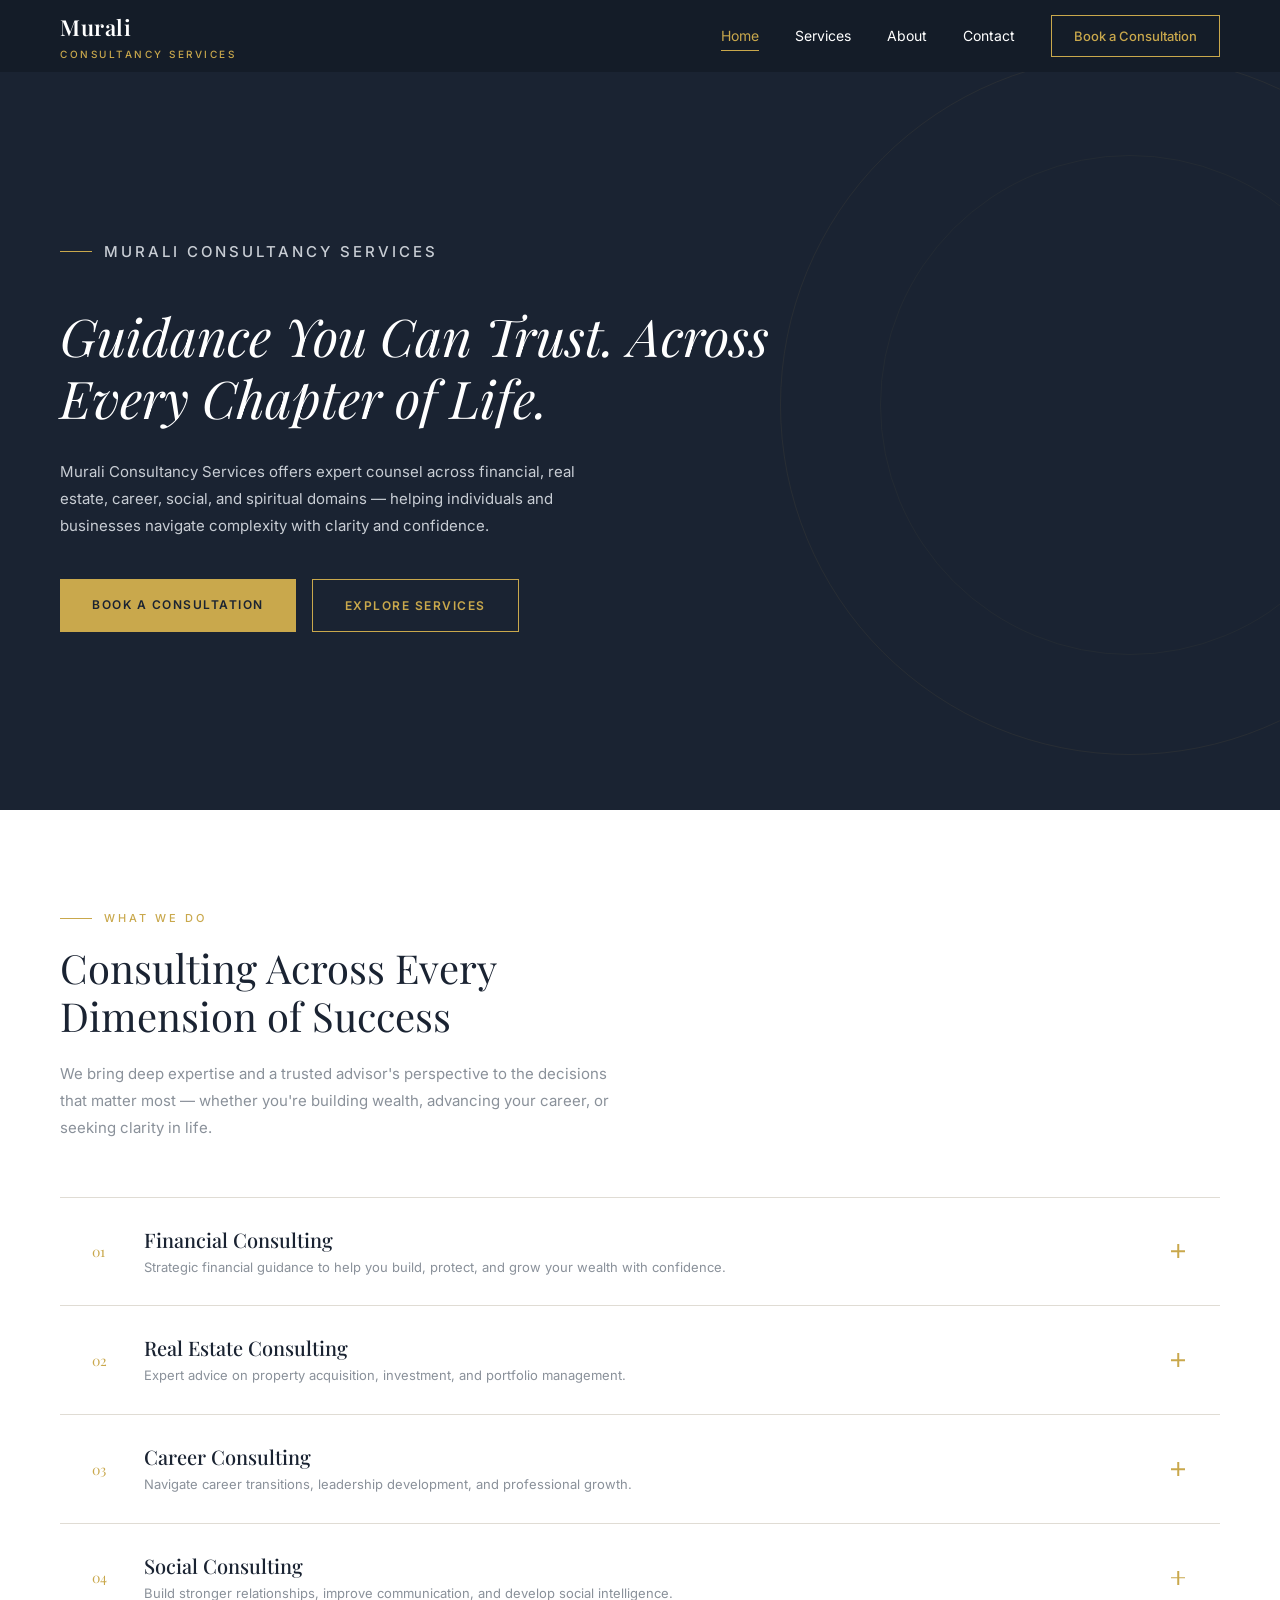
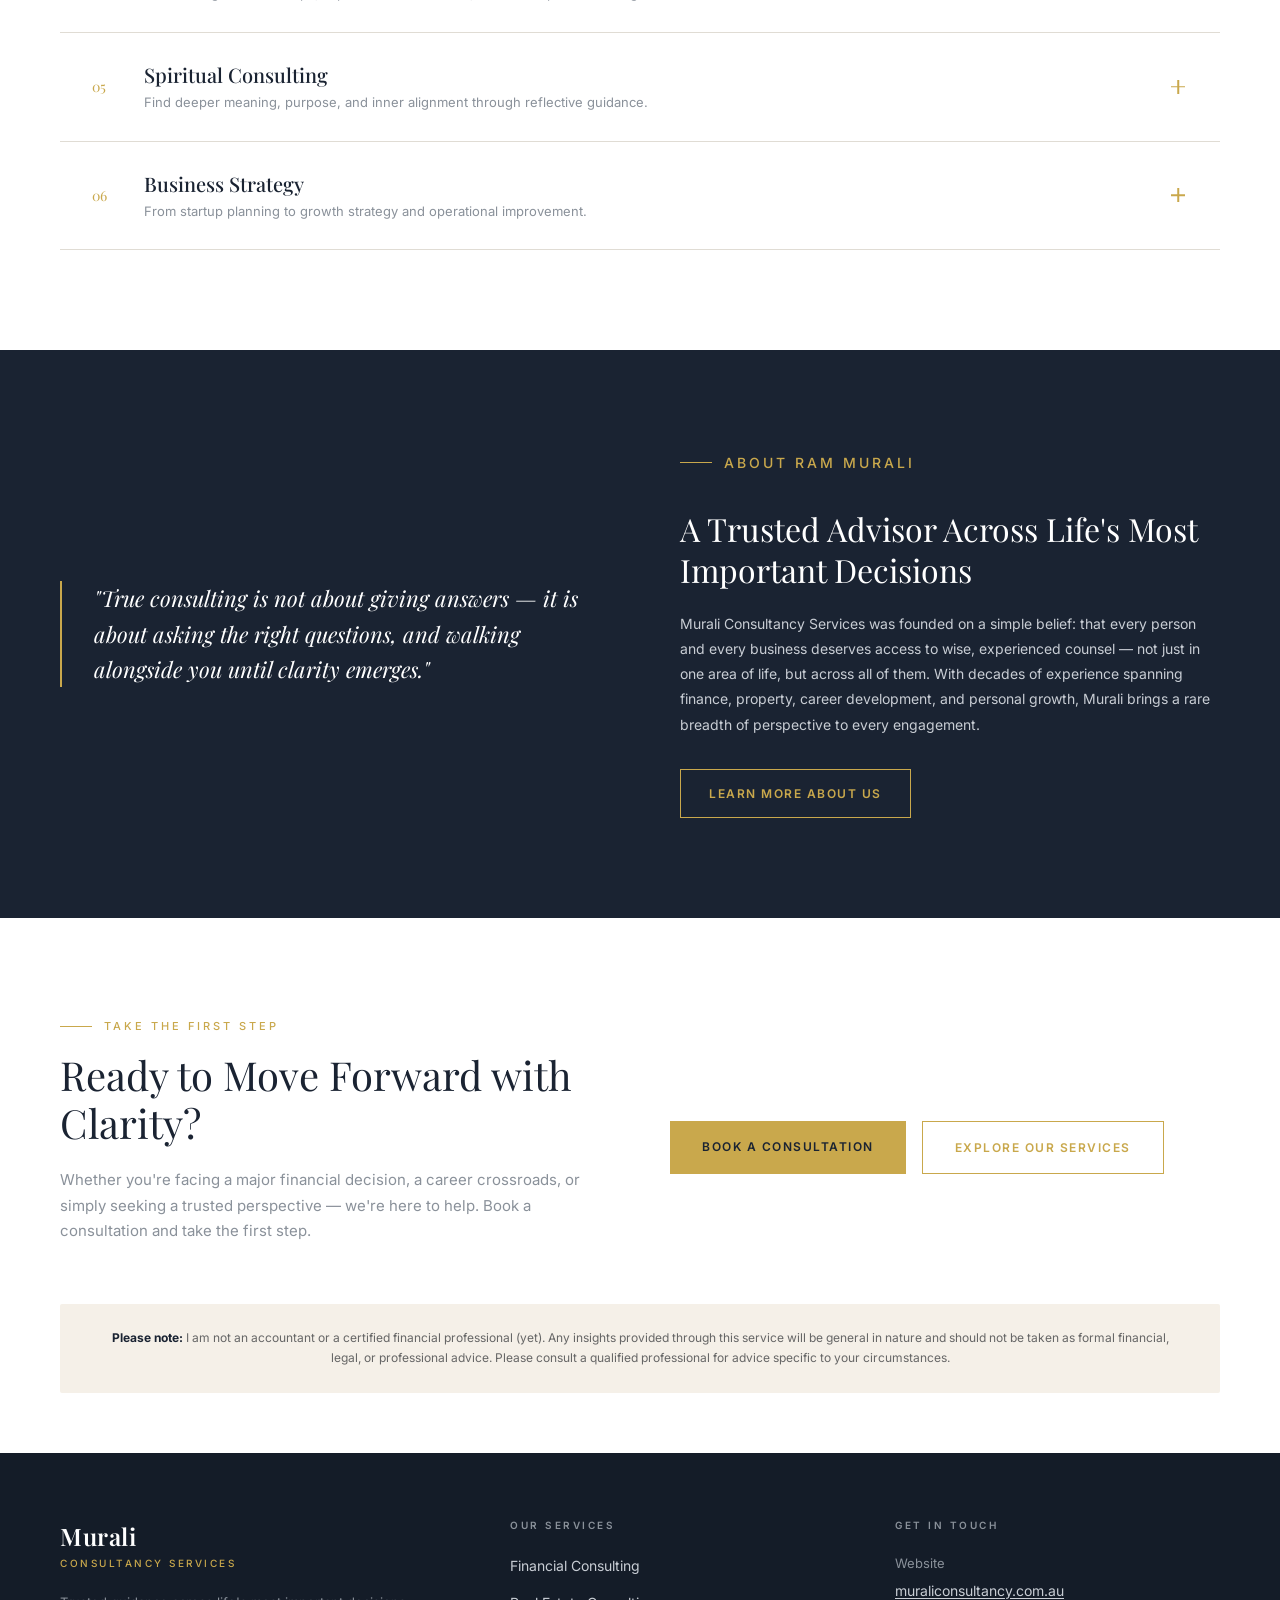
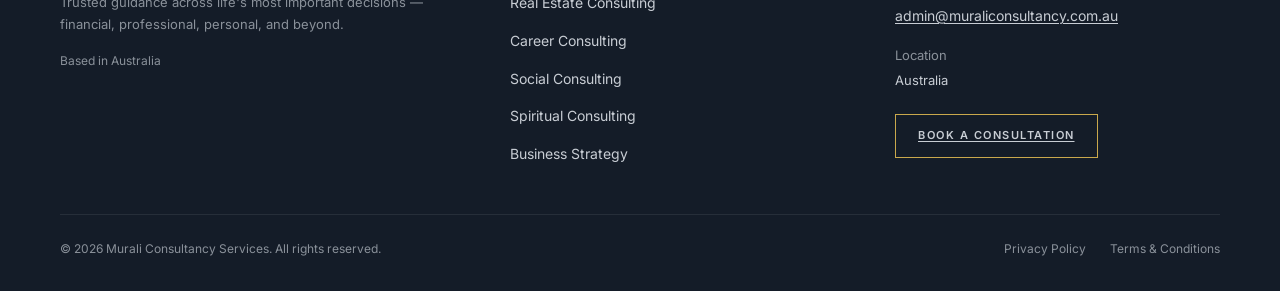
<file: index.html>
<!DOCTYPE html>
<html lang="en">
<head>
  <meta charset="UTF-8">
  <meta name="viewport" content="width=device-width, initial-scale=1.0">
  <title>Murali Consultancy Services</title>
  <link rel="stylesheet" href="styles.css">
</head>
<body>

  <!-- Navigation -->
  <nav class="nav">
    <a href="index.html" class="nav-logo">
      <span class="nav-logo-name">Murali</span>
      <span class="nav-logo-sub">Consultancy Services</span>
    </a>
    <button class="nav-hamburger" onclick="toggleMenu()" aria-label="Toggle menu">
      <span></span><span></span><span></span>
    </button>
    <div class="nav-links" id="navLinks">
      <a href="index.html" class="nav-link active">Home</a>
      <a href="#services" class="nav-link">Services</a>
      <a href="about.html" class="nav-link">About</a>
      <a href="#contact" class="nav-link">Contact</a>
      <a href="#contact" class="nav-cta">Book a Consultation</a>
    </div>
  </nav>

  <!-- Hero -->
  <section class="hero">
    <div class="hero-content">
      <p class="hero-label">Murali Consultancy Services</p>
      <h1>Guidance You Can Trust. Across Every Chapter of Life.</h1>
      <p>Murali Consultancy Services offers expert counsel across financial, real estate, career, social, and spiritual domains — helping individuals and businesses navigate complexity with clarity and confidence.</p>
      <div class="hero-buttons">
        <a href="#contact" class="btn-primary">Book a Consultation</a>
        <a href="#services" class="btn-outline">Explore Services</a>
      </div>
    </div>
  </section>

  <!-- Services -->
  <section class="services" id="services">
    <p class="section-label">What We Do</p>
    <h2>Consulting Across Every Dimension of Success</h2>
    <p class="services-intro">We bring deep expertise and a trusted advisor's perspective to the decisions that matter most — whether you're building wealth, advancing your career, or seeking clarity in life.</p>

    <div class="services-layout">
      <div class="services-list">
        <button class="service-card" data-service="1" aria-expanded="false">
          <div class="service-card-number">01</div>
          <div class="service-card-body">
            <h3>Financial Consulting</h3>
            <p>Strategic financial guidance to help you build, protect, and grow your wealth with confidence.</p>
          </div>
          <span class="service-card-arrow" aria-hidden="true"></span>
        </button>

        <button class="service-card" data-service="2" aria-expanded="false">
          <div class="service-card-number">02</div>
          <div class="service-card-body">
            <h3>Real Estate Consulting</h3>
            <p>Expert advice on property acquisition, investment, and portfolio management.</p>
          </div>
          <span class="service-card-arrow" aria-hidden="true"></span>
        </button>

        <button class="service-card" data-service="3" aria-expanded="false">
          <div class="service-card-number">03</div>
          <div class="service-card-body">
            <h3>Career Consulting</h3>
            <p>Navigate career transitions, leadership development, and professional growth.</p>
          </div>
          <span class="service-card-arrow" aria-hidden="true"></span>
        </button>

        <button class="service-card" data-service="4" aria-expanded="false">
          <div class="service-card-number">04</div>
          <div class="service-card-body">
            <h3>Social Consulting</h3>
            <p>Build stronger relationships, improve communication, and develop social intelligence.</p>
          </div>
          <span class="service-card-arrow" aria-hidden="true"></span>
        </button>

        <button class="service-card" data-service="5" aria-expanded="false">
          <div class="service-card-number">05</div>
          <div class="service-card-body">
            <h3>Spiritual Consulting</h3>
            <p>Find deeper meaning, purpose, and inner alignment through reflective guidance.</p>
          </div>
          <span class="service-card-arrow" aria-hidden="true"></span>
        </button>

        <button class="service-card" data-service="6" aria-expanded="false">
          <div class="service-card-number">06</div>
          <div class="service-card-body">
            <h3>Business Strategy</h3>
            <p>From startup planning to growth strategy and operational improvement.</p>
          </div>
          <span class="service-card-arrow" aria-hidden="true"></span>
        </button>
      </div>

      <div class="service-detail-panel" id="servicePanel" hidden>
        <button class="panel-close" type="button" aria-label="Close details">&times;</button>
        <div class="panel-content" id="panelContent"></div>
      </div>
    </div>

    <!-- Hidden detail content blocks -->
    <div hidden>
      <div id="detail-1">
        <p class="detail-label">Financial Consulting</p>
        <p class="detail-overview">Sound financial decisions are the foundation of a secure and fulfilling life. Whether you're just starting to build your financial future or looking to optimise an existing portfolio, Murali Consultancy Services offers thoughtful, personalised guidance to help you move forward with confidence. We take the time to understand your unique situation, goals, and concerns — then work alongside you to develop a clear, actionable financial strategy.</p>
        <p class="detail-label">Areas Covered</p>
        <ul class="areas-covered">
          <li>Personal budgeting and savings strategy</li>
          <li>Investment planning and portfolio review</li>
          <li>Debt management and reduction</li>
          <li>Retirement and superannuation planning</li>
          <li>Financial goal-setting and accountability</li>
          <li>General financial literacy and education</li>
        </ul>
        <div class="service-note"><strong>Please note:</strong> Murali is not a certified financial planner or accountant. All financial insights are general in nature and do not constitute formal financial advice. Please consult a licensed professional for advice specific to your circumstances.</div>
      </div>

      <div id="detail-2">
        <p class="detail-label">Real Estate Consulting</p>
        <p class="detail-overview">Property is one of the most significant financial decisions most people will ever make. Murali Consultancy Services offers clear, unbiased guidance to help you understand the market, evaluate opportunities, and approach property decisions with a long-term perspective. Whether you're buying your first home, expanding an investment portfolio, or considering a sale, we help you cut through the noise and focus on what matters.</p>
        <p class="detail-label">Areas Covered</p>
        <ul class="areas-covered">
          <li>First home buyer guidance</li>
          <li>Investment property strategy</li>
          <li>Property market analysis and research</li>
          <li>Portfolio review and diversification</li>
          <li>Rental yield and capital growth considerations</li>
          <li>Suburb and location research support</li>
        </ul>
      </div>

      <div id="detail-3">
        <p class="detail-label">Career Consulting</p>
        <p class="detail-overview">Your career is more than a job — it's a central expression of your purpose, values, and potential. Murali Consultancy Services offers thoughtful career guidance for professionals at every stage: from those just starting out and seeking direction, to experienced leaders navigating transitions or looking to step into their next chapter. We help you clarify your goals, identify your strengths, and build a strategy that aligns with who you are and where you want to go.</p>
        <p class="detail-label">Areas Covered</p>
        <ul class="areas-covered">
          <li>Career direction and goal-setting</li>
          <li>Resume and LinkedIn profile review</li>
          <li>Interview preparation and coaching</li>
          <li>Career transition and change management</li>
          <li>Leadership development and executive presence</li>
          <li>Workplace challenges and professional relationships</li>
        </ul>
      </div>

      <div id="detail-4">
        <p class="detail-label">Social Consulting</p>
        <p class="detail-overview">How we relate to others — in the workplace, in our communities, and in our personal lives — shapes almost every outcome we experience. Murali Consultancy Services offers practical, grounded guidance to help you navigate complex social dynamics, improve your communication, and build the kind of relationships that support your goals. Whether you're looking to expand your professional network, improve team dynamics, or simply feel more confident in social situations, we're here to help.</p>
        <p class="detail-label">Areas Covered</p>
        <ul class="areas-covered">
          <li>Communication and interpersonal skills</li>
          <li>Professional networking strategy</li>
          <li>Conflict resolution and difficult conversations</li>
          <li>Social confidence and presence</li>
          <li>Team dynamics and workplace relationships</li>
          <li>Personal brand and social perception</li>
        </ul>
      </div>

      <div id="detail-5">
        <p class="detail-label">Spiritual Consulting</p>
        <p class="detail-overview">In the midst of busy lives and constant demands, it can be easy to lose touch with what truly matters. Murali Consultancy Services offers a calm, non-judgmental space to explore the spiritual and philosophical dimensions of your life — your values, your sense of purpose, your relationship with meaning, and the questions that sit beneath the surface of everyday decisions. This is not about religion or doctrine; it is about helping you reconnect with your inner compass and live with greater intention and clarity.</p>
        <p class="detail-label">Areas Covered</p>
        <ul class="areas-covered">
          <li>Values clarification and life purpose exploration</li>
          <li>Mindfulness and inner stillness practices</li>
          <li>Meaning-making through life transitions</li>
          <li>Spiritual direction and reflective dialogue</li>
          <li>Integrating spirituality with everyday life</li>
          <li>Navigating grief, loss, and existential questions</li>
        </ul>
      </div>

      <div id="detail-6">
        <p class="detail-label">Business Strategy</p>
        <p class="detail-overview">Whether you're launching a new venture or looking to take your existing business to the next level, Murali Consultancy Services offers practical, strategic support to help you build a resilient, purpose-driven organisation. We work alongside founders, leaders, and teams to clarify vision, sharpen strategy, and create systems that support sustainable growth.</p>
        <p class="detail-label">Areas Covered</p>
        <ul class="areas-covered">
          <li>Startup planning and market validation</li>
          <li>Business model development</li>
          <li>Growth strategy and scaling</li>
          <li>Operational improvement</li>
          <li>Leadership and team alignment</li>
          <li>Strategic planning and goal-setting</li>
        </ul>
      </div>
    </div>
  </section>

  <!-- About Preview -->
  <section class="about-preview">
    <div class="about-quote">
      "True consulting is not about giving answers — it is about asking the right questions, and walking alongside you until clarity emerges."
    </div>
    <div class="about-preview-right">
      <p class="section-label">About Ram Murali</p>
      <h2>A Trusted Advisor Across Life's Most Important Decisions</h2>
      <p>Murali Consultancy Services was founded on a simple belief: that every person and every business deserves access to wise, experienced counsel — not just in one area of life, but across all of them. With decades of experience spanning finance, property, career development, and personal growth, Murali brings a rare breadth of perspective to every engagement.</p>
      <a href="about.html" class="btn-outline-light">Learn More About Us</a>
    </div>
  </section>

  <!-- CTA / Contact -->
  <section class="cta-section" id="contact">
    <p class="section-label">Take the First Step</p>
    <div class="cta-content">
      <div>
        <h2>Ready to Move Forward with Clarity?</h2>
        <p>Whether you're facing a major financial decision, a career crossroads, or simply seeking a trusted perspective — we're here to help. Book a consultation and take the first step.</p>
      </div>
      <div class="cta-buttons">
        <a href="#contact" class="btn-primary">Book a Consultation</a>
        <a href="#services" class="btn-outline">Explore Our Services</a>
      </div>
    </div>
    <div class="disclaimer">
      <strong>Please note:</strong> I am not an accountant or a certified financial professional (yet). Any insights provided through this service will be general in nature and should not be taken as formal financial, legal, or professional advice. Please consult a qualified professional for advice specific to your circumstances.
    </div>
  </section>

  <!-- Footer -->
  <footer class="footer">
    <div class="footer-grid">
      <div class="footer-brand">
        <span class="nav-logo-name">Murali</span>
        <span class="nav-logo-sub">Consultancy Services</span>
        <p>Trusted guidance across life's most important decisions — financial, professional, personal, and beyond.</p>
        <p class="location">Based in Australia</p>
      </div>

      <div>
        <h4>Our Services</h4>
        <ul class="footer-links">
          <li><a href="#services">Financial Consulting</a></li>
          <li><a href="#services">Real Estate Consulting</a></li>
          <li><a href="#services">Career Consulting</a></li>
          <li><a href="#services">Social Consulting</a></li>
          <li><a href="#services">Spiritual Consulting</a></li>
          <li><a href="#services">Business Strategy</a></li>
        </ul>
      </div>

      <div class="footer-contact">
        <h4>Get in Touch</h4>
        <p>Website</p>
        <a href="https://muraliconsultancy.com.au">muraliconsultancy.com.au</a><br>
        <a href="admin@muraliconsultancy.com.au">admin@muraliconsultancy.com.au</a>
        <p class="location-label" style="margin-top: 16px;">Location</p>
        <p style="color: var(--text-light);">Australia</p>
        <a href="#contact" class="btn-outline-light" style="margin-top: 20px; display: inline-block;">Book a Consultation</a>
      </div>
    </div>

    <div class="footer-bottom">
      <p>&copy; 2026 Murali Consultancy Services. All rights reserved.</p>
      <div class="footer-bottom-links">
        <a href="privacy.html">Privacy Policy</a>
        <a href="terms.html">Terms & Conditions</a>
      </div>
    </div>
  </footer>
  <script src="script.js" defer></script>
</body>
</html>
</file>
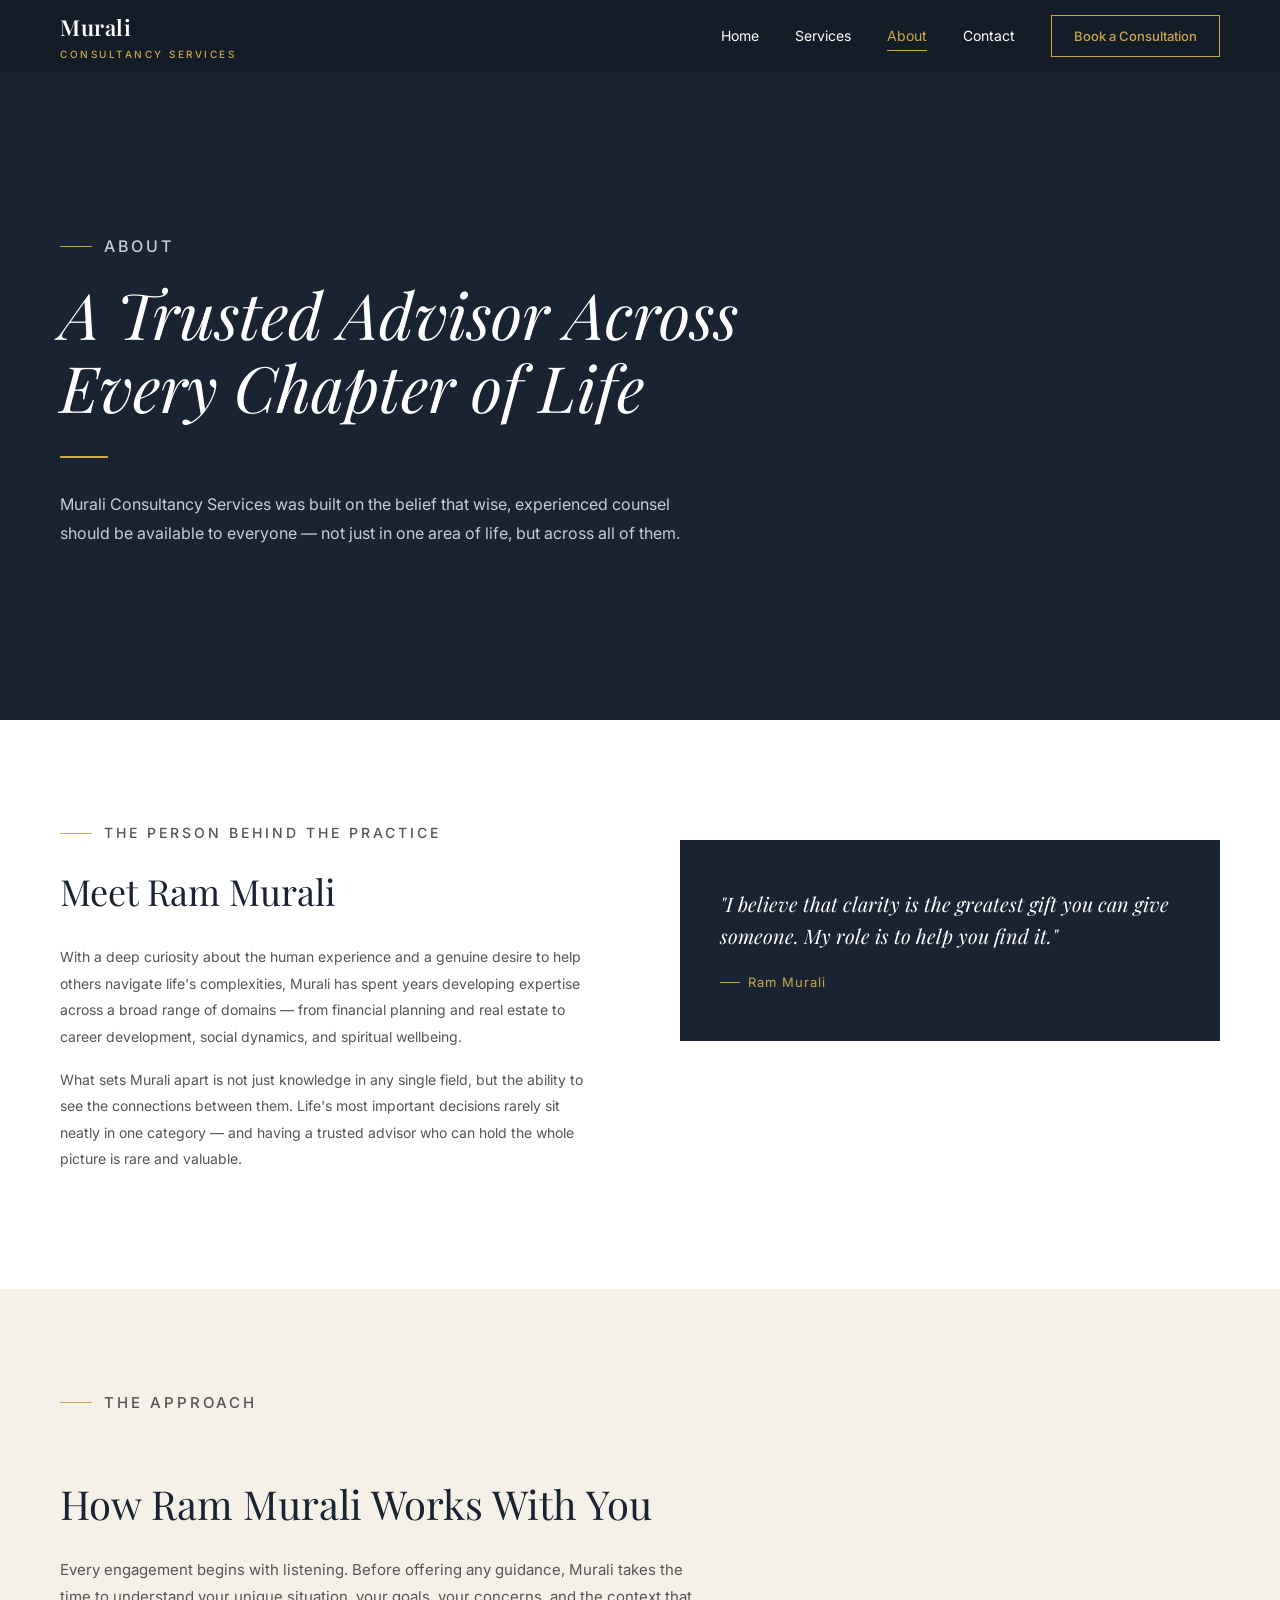
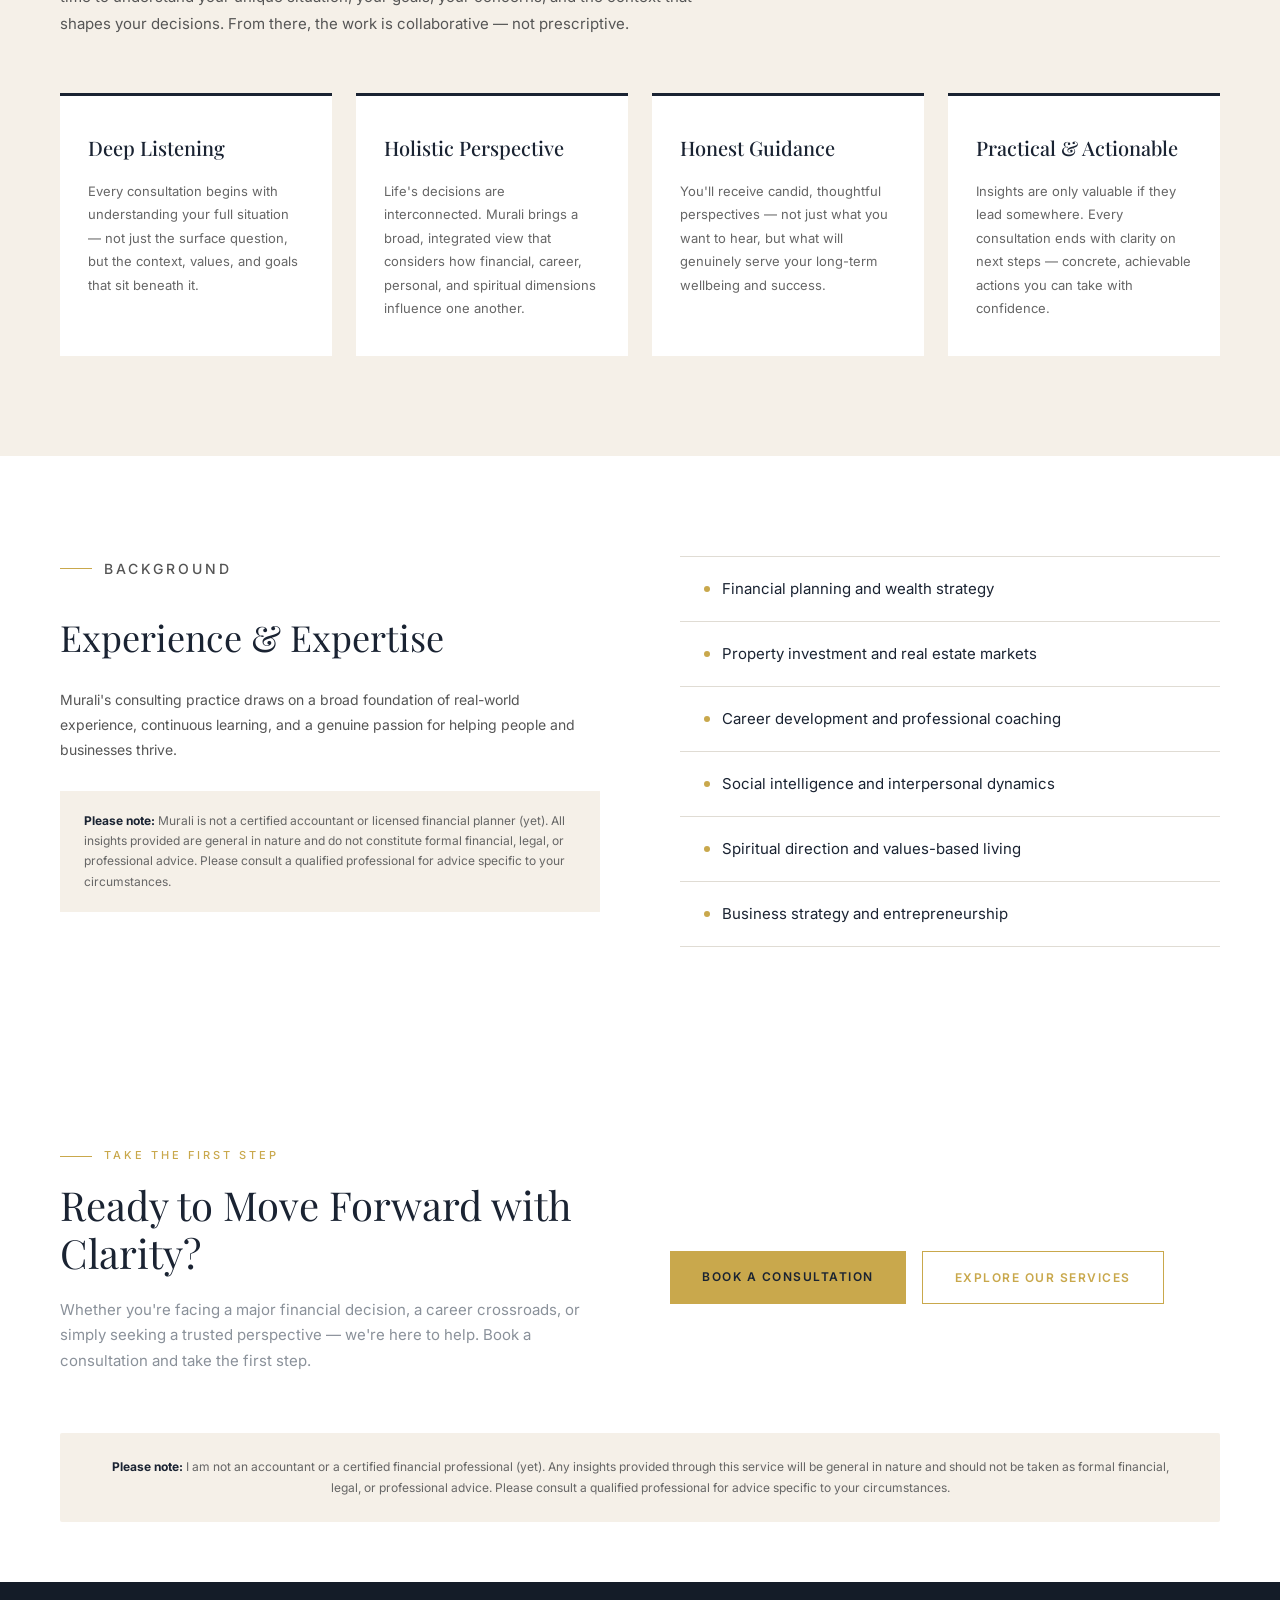
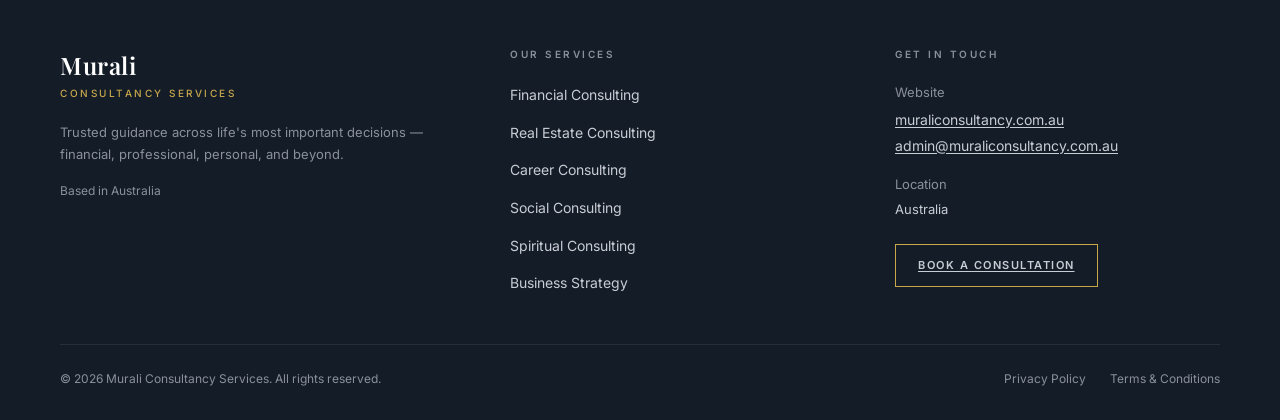
<file: about.html>
<!DOCTYPE html>
<html lang="en">
<head>
  <meta charset="UTF-8">
  <meta name="viewport" content="width=device-width, initial-scale=1.0">
  <title>About — Murali Consultancy Services</title>
  <link rel="stylesheet" href="styles.css">
</head>
<body>

  <!-- Navigation -->
  <nav class="nav">
    <a href="index.html" class="nav-logo">
      <span class="nav-logo-name">Murali</span>
      <span class="nav-logo-sub">Consultancy Services</span>
    </a>
    <button class="nav-hamburger" onclick="toggleMenu()" aria-label="Toggle menu">
      <span></span><span></span><span></span>
    </button>
    <div class="nav-links" id="navLinks">
      <a href="index.html" class="nav-link">Home</a>
      <a href="index.html#services" class="nav-link">Services</a>
      <a href="about.html" class="nav-link active">About</a>
      <a href="#contact" class="nav-link">Contact</a>
      <a href="#contact" class="nav-cta">Book a Consultation</a>
    </div>
  </nav>

  <!-- About Hero -->
  <section class="about-hero">
    <div class="about-hero-content">
      <p class="section-label">About</p>
      <h1>A Trusted Advisor Across Every Chapter of Life</h1>
      <div class="underline-accent"></div>
      <p>Murali Consultancy Services was built on the belief that wise, experienced counsel should be available to everyone — not just in one area of life, but across all of them.</p>
    </div>
  </section>

  <!-- Meet Murali -->
  <section class="meet-section">
    <div>
      <p class="section-label">The Person Behind the Practice</p>
      <h2>Meet Ram Murali</h2>
      <p>With a deep curiosity about the human experience and a genuine desire to help others navigate life's complexities, Murali has spent years developing expertise across a broad range of domains — from financial planning and real estate to career development, social dynamics, and spiritual wellbeing.</p>
      <p>What sets Murali apart is not just knowledge in any single field, but the ability to see the connections between them. Life's most important decisions rarely sit neatly in one category — and having a trusted advisor who can hold the whole picture is rare and valuable.</p>
    </div>
    <div class="meet-quote-box">
      <blockquote>"I believe that clarity is the greatest gift you can give someone. My role is to help you find it."</blockquote>
      <cite>Ram Murali</cite>
    </div>
  </section>

  <!-- The Approach -->
  <section class="approach">
    <p class="section-label">The Approach</p>
    <h2>How Ram Murali Works With You</h2>
    <p>Every engagement begins with listening. Before offering any guidance, Murali takes the time to understand your unique situation, your goals, your concerns, and the context that shapes your decisions. From there, the work is collaborative — not prescriptive.</p>

    <div class="approach-grid">
      <div class="approach-card">
        <h3>Deep Listening</h3>
        <p>Every consultation begins with understanding your full situation — not just the surface question, but the context, values, and goals that sit beneath it.</p>
      </div>
      <div class="approach-card">
        <h3>Holistic Perspective</h3>
        <p>Life's decisions are interconnected. Murali brings a broad, integrated view that considers how financial, career, personal, and spiritual dimensions influence one another.</p>
      </div>
      <div class="approach-card">
        <h3>Honest Guidance</h3>
        <p>You'll receive candid, thoughtful perspectives — not just what you want to hear, but what will genuinely serve your long-term wellbeing and success.</p>
      </div>
      <div class="approach-card">
        <h3>Practical &amp; Actionable</h3>
        <p>Insights are only valuable if they lead somewhere. Every consultation ends with clarity on next steps — concrete, achievable actions you can take with confidence.</p>
      </div>
    </div>
  </section>

  <!-- Experience & Expertise -->
  <section class="experience">
    <div>
      <p class="section-label">Background</p>
      <h2>Experience &amp; Expertise</h2>
      <p>Murali's consulting practice draws on a broad foundation of real-world experience, continuous learning, and a genuine passion for helping people and businesses thrive.</p>
      <div class="disclaimer-inline">
        <strong>Please note:</strong> Murali is not a certified accountant or licensed financial planner (yet). All insights provided are general in nature and do not constitute formal financial, legal, or professional advice. Please consult a qualified professional for advice specific to your circumstances.
      </div>
    </div>
    <ul class="expertise-list">
      <li>Financial planning and wealth strategy</li>
      <li>Property investment and real estate markets</li>
      <li>Career development and professional coaching</li>
      <li>Social intelligence and interpersonal dynamics</li>
      <li>Spiritual direction and values-based living</li>
      <li>Business strategy and entrepreneurship</li>
    </ul>
  </section>

  <!-- CTA / Contact -->
  <section class="cta-section" id="contact">
    <p class="section-label">Take the First Step</p>
    <div class="cta-content">
      <div>
        <h2>Ready to Move Forward with Clarity?</h2>
        <p>Whether you're facing a major financial decision, a career crossroads, or simply seeking a trusted perspective — we're here to help. Book a consultation and take the first step.</p>
      </div>
      <div class="cta-buttons">
        <a href="#contact" class="btn-primary">Book a Consultation</a>
        <a href="index.html#services" class="btn-outline">Explore Our Services</a>
      </div>
    </div>
    <div class="disclaimer">
      <strong>Please note:</strong> I am not an accountant or a certified financial professional (yet). Any insights provided through this service will be general in nature and should not be taken as formal financial, legal, or professional advice. Please consult a qualified professional for advice specific to your circumstances.
    </div>
  </section>

  <!-- Footer -->
  <footer class="footer">
    <div class="footer-grid">
      <div class="footer-brand">
        <span class="nav-logo-name">Murali</span>
        <span class="nav-logo-sub">Consultancy Services</span>
        <p>Trusted guidance across life's most important decisions — financial, professional, personal, and beyond.</p>
        <p class="location">Based in Australia</p>
      </div>

      <div>
        <h4>Our Services</h4>
        <ul class="footer-links">
          <li><a href="index.html#services">Financial Consulting</a></li>
          <li><a href="index.html#services">Real Estate Consulting</a></li>
          <li><a href="index.html#services">Career Consulting</a></li>
          <li><a href="index.html#services">Social Consulting</a></li>
          <li><a href="index.html#services">Spiritual Consulting</a></li>
          <li><a href="index.html#services">Business Strategy</a></li>
        </ul>
      </div>

      <div class="footer-contact">
        <h4>Get in Touch</h4>
        <p>Website</p>
        <a href="https://muraliconsultancy.com.au">muraliconsultancy.com.au</a><br>
        <a href="admin@muraliconsultancy.com.au">admin@muraliconsultancy.com.au</a>
        <p class="location-label" style="margin-top: 16px;">Location</p>
        <p style="color: var(--text-light);">Australia</p>
        <a href="#contact" class="btn-outline-light" style="margin-top: 20px; display: inline-block;">Book a Consultation</a>
      </div>
    </div>

    <div class="footer-bottom">
      <p>&copy; 2026 Murali Consultancy Services. All rights reserved.</p>
      <div class="footer-bottom-links">
        <a href="privacy.html">Privacy Policy</a>
        <a href="terms.html">Terms & Conditions</a>
      </div>
    </div>
  </footer>
  <script src="script.js" defer></script>
</body>
</html>
</file>
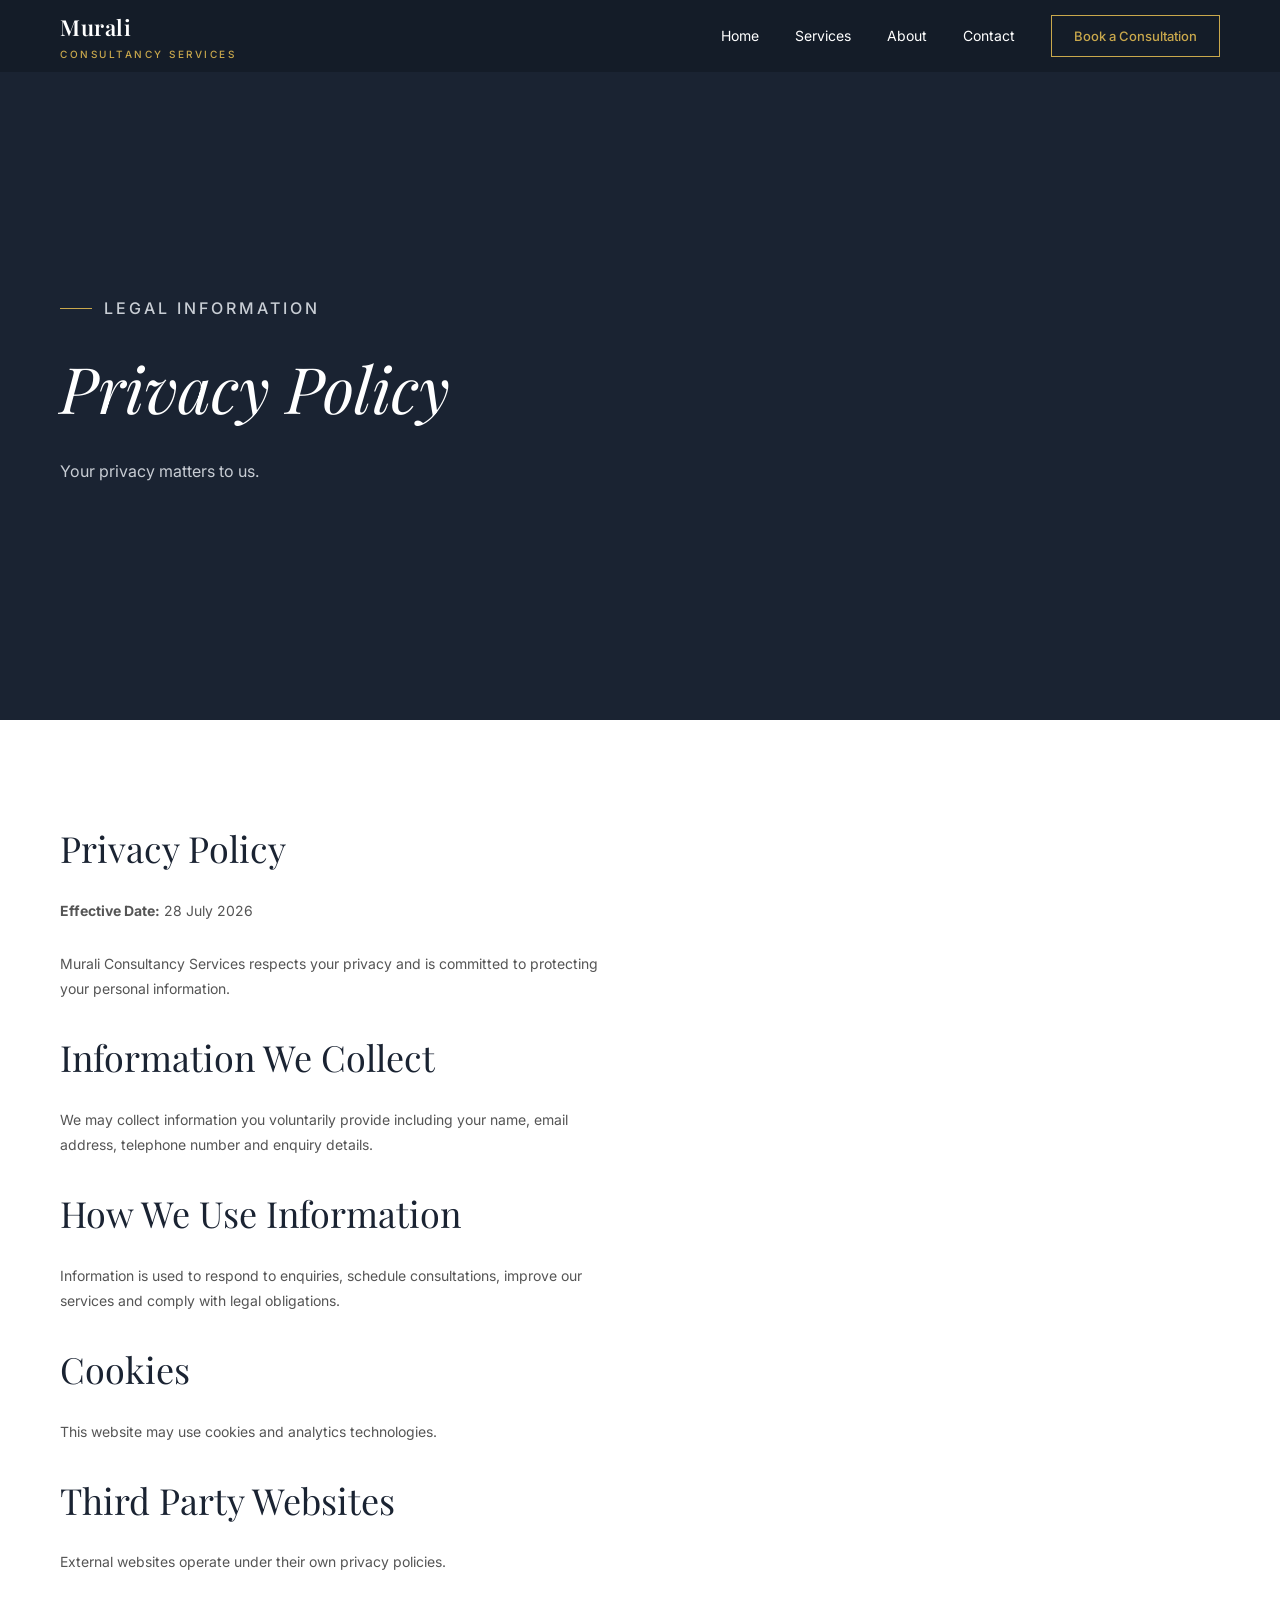
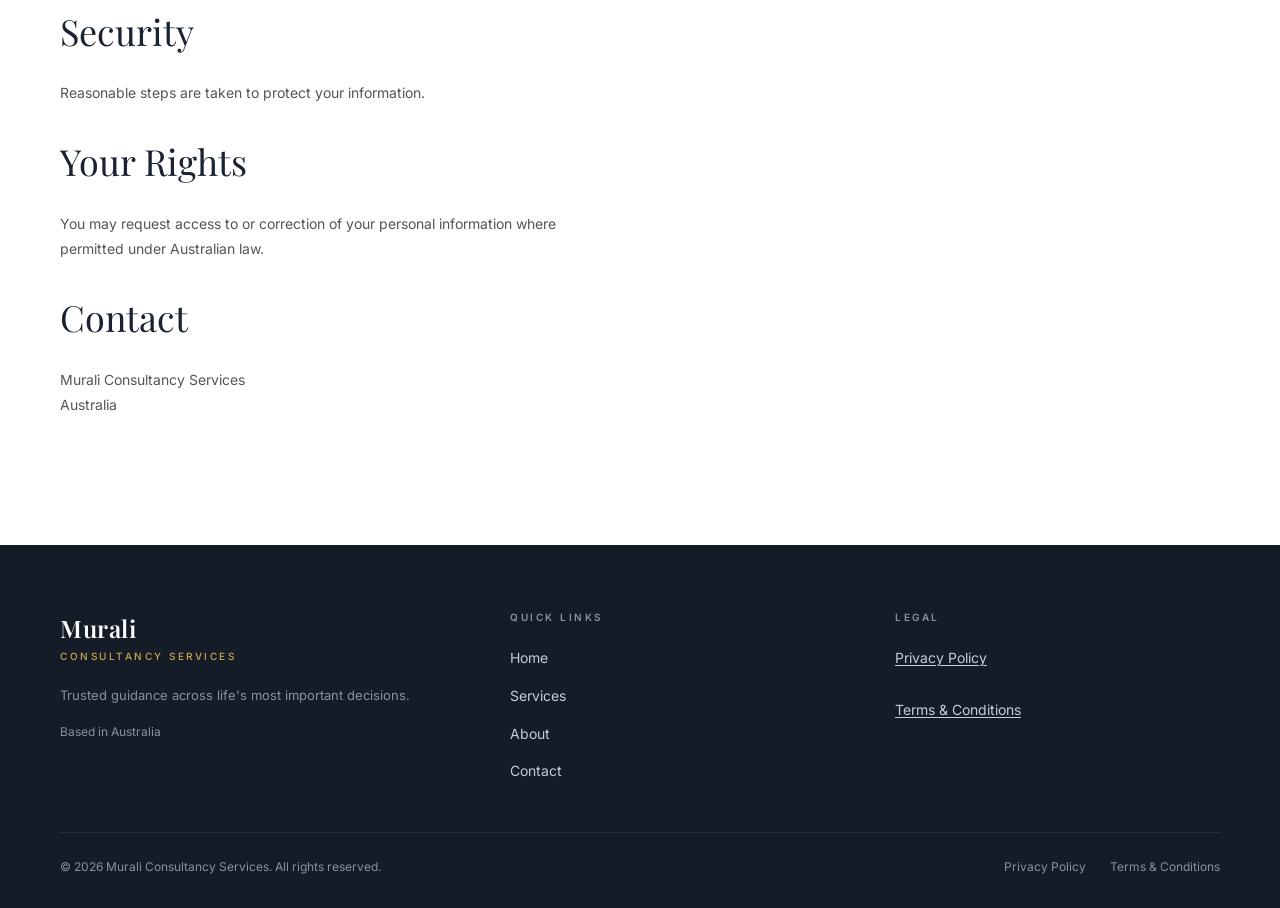
<file: privacy.html>
<!DOCTYPE html>
<html lang="en">
<head>
<meta charset="UTF-8">
<meta name="viewport" content="width=device-width, initial-scale=1.0">
<title>Privacy Policy | Murali Consultancy Services</title>
<link rel="stylesheet" href="styles.css">
</head>
<body>

  <nav class="nav">
    <a href="index.html" class="nav-logo">
      <span class="nav-logo-name">Murali</span>
      <span class="nav-logo-sub">Consultancy Services</span>
    </a>

    <button class="nav-hamburger" onclick="toggleMenu()" aria-label="Toggle menu">
      <span></span><span></span><span></span>
    </button>

    <div class="nav-links" id="navLinks">
      <a href="index.html" class="nav-link">Home</a>
      <a href="index.html#services" class="nav-link">Services</a>
      <a href="about.html" class="nav-link">About</a>
      <a href="index.html#contact" class="nav-link">Contact</a>
      <a href="index.html#contact" class="nav-cta">Book a Consultation</a>
    </div>
  </nav>

<section class="about-hero">
<div class="about-hero-content">
<p class="hero-label">Legal Information</p>
<h1>Privacy Policy</h1>
<p>Your privacy matters to us.</p>
</div>
</section>

<section class="experience">
<div>
<h2>Privacy Policy</h2>
<p><strong>Effective Date:</strong> 28 July 2026</p>

<p>Murali Consultancy Services respects your privacy and is committed to protecting your personal information.</p>

<h2>Information We Collect</h2>
<p>We may collect information you voluntarily provide including your name, email address, telephone number and enquiry details.</p>

<h2>How We Use Information</h2>
<p>Information is used to respond to enquiries, schedule consultations, improve our services and comply with legal obligations.</p>

<h2>Cookies</h2>
<p>This website may use cookies and analytics technologies.</p>

<h2>Third Party Websites</h2>
<p>External websites operate under their own privacy policies.</p>

<h2>Security</h2>
<p>Reasonable steps are taken to protect your information.</p>

<h2>Your Rights</h2>
<p>You may request access to or correction of your personal information where permitted under Australian law.</p>

<h2>Contact</h2>
<p>Murali Consultancy Services<br>Australia</p>
</div>
</section>

<footer class="footer">
<div class="footer-grid">
<div class="footer-brand">
<span class="nav-logo-name">Murali</span>
<span class="nav-logo-sub">Consultancy Services</span>
<p>Trusted guidance across life's most important decisions.</p>
<p class="location">Based in Australia</p>
</div>

<div>
<h4>Quick Links</h4>
<ul class="footer-links">
<li><a href="index.html">Home</a></li>
<li><a href="index.html#services">Services</a></li>
<li><a href="about.html">About</a></li>
<li><a href="index.html#contact">Contact</a></li>
</ul>
</div>

<div class="footer-contact">
<h4>Legal</h4>
<a href="privacy.html">Privacy Policy</a><br><br>
<a href="terms.html">Terms & Conditions</a>
</div>
</div>

<div class="footer-bottom">
<p>&copy; 2026 Murali Consultancy Services. All rights reserved.</p>
<div class="footer-bottom-links">
<a href="privacy.html">Privacy Policy</a>
<a href="terms.html">Terms & Conditions</a>
</div>
</div>
</footer>

<script src="script.js" defer></script>

</body>
</html>
</file>
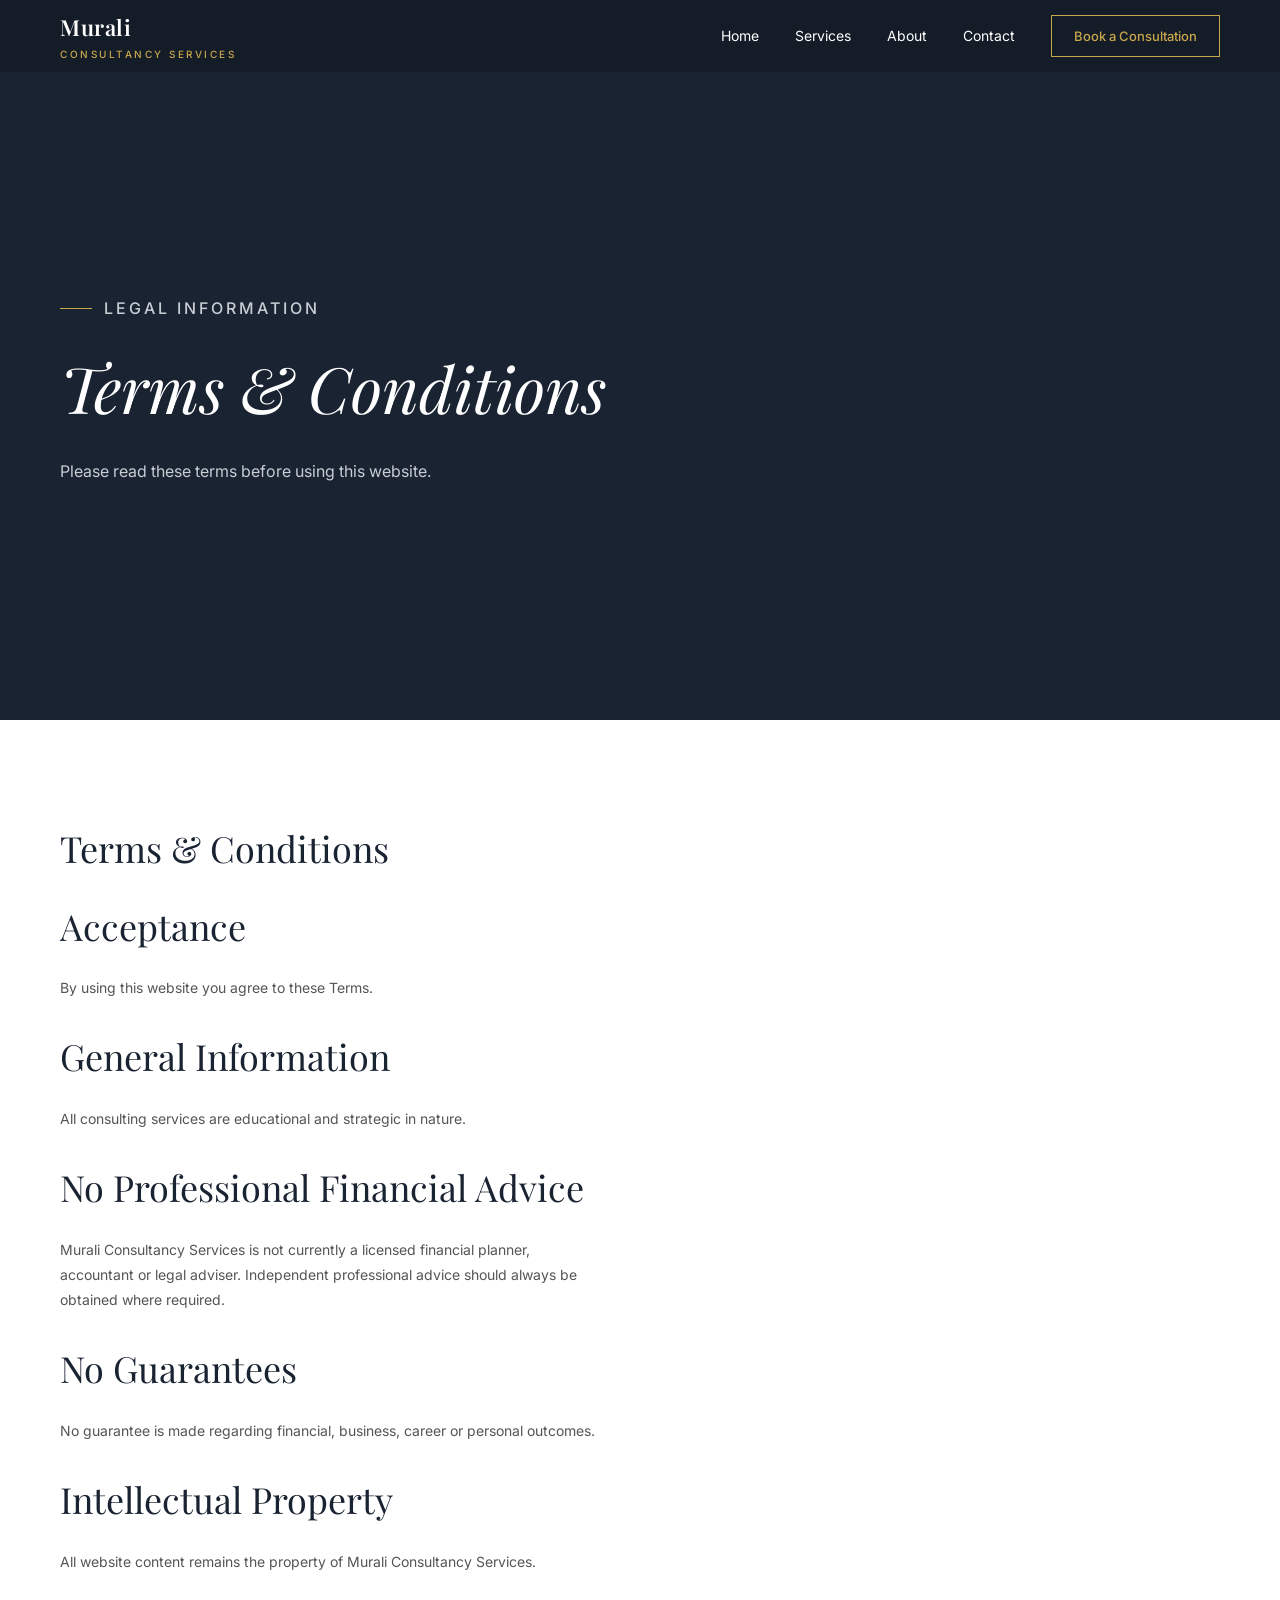
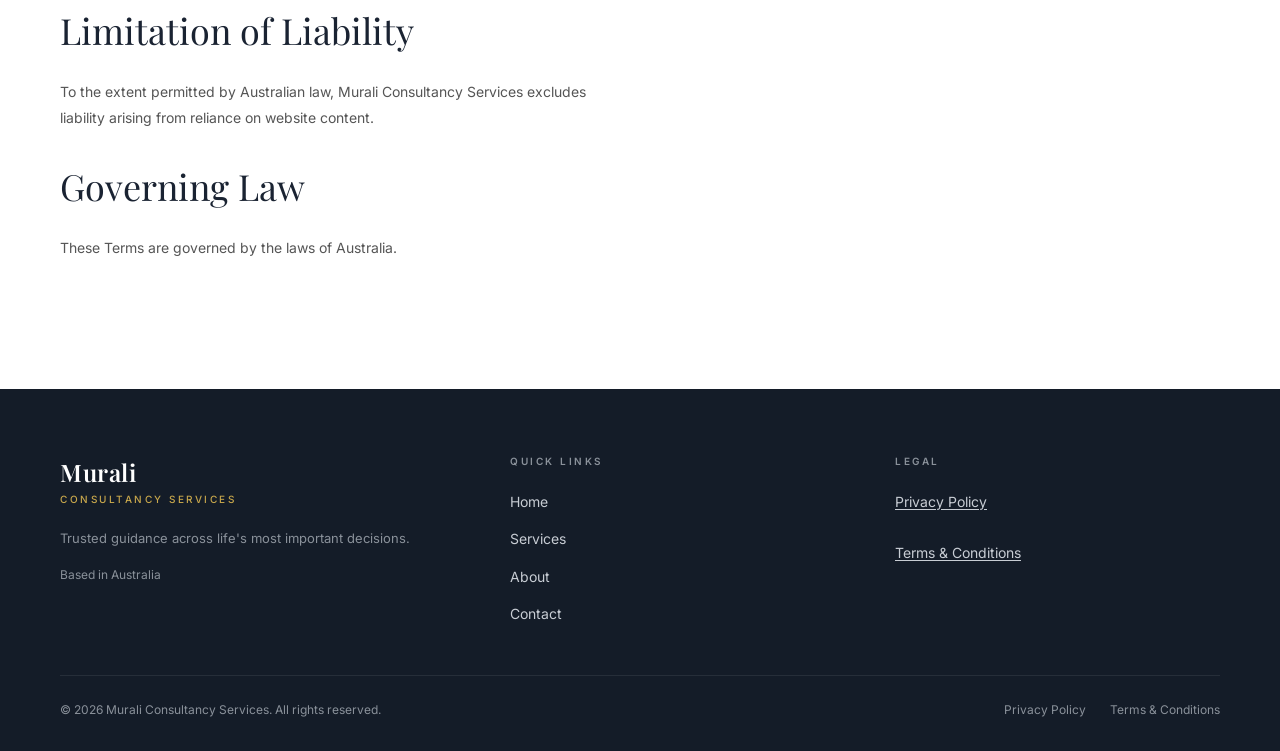
<file: terms.html>
<!DOCTYPE html>
<html lang="en">
<head>
<meta charset="UTF-8">
<meta name="viewport" content="width=device-width, initial-scale=1.0">
<title>Terms & Conditions | Murali Consultancy Services</title>
<link rel="stylesheet" href="styles.css">
</head>
<body>

  <nav class="nav">
    <a href="index.html" class="nav-logo">
      <span class="nav-logo-name">Murali</span>
      <span class="nav-logo-sub">Consultancy Services</span>
    </a>

    <button class="nav-hamburger" onclick="toggleMenu()" aria-label="Toggle menu">
      <span></span><span></span><span></span>
    </button>

    <div class="nav-links" id="navLinks">
      <a href="index.html" class="nav-link">Home</a>
      <a href="index.html#services" class="nav-link">Services</a>
      <a href="about.html" class="nav-link">About</a>
      <a href="index.html#contact" class="nav-link">Contact</a>
      <a href="index.html#contact" class="nav-cta">Book a Consultation</a>
    </div>
  </nav>

<section class="about-hero">
<div class="about-hero-content">
<p class="hero-label">Legal Information</p>
<h1>Terms & Conditions</h1>
<p>Please read these terms before using this website.</p>
</div>
</section>

<section class="experience">
<div>
<h2>Terms & Conditions</h2>

<h2>Acceptance</h2>
<p>By using this website you agree to these Terms.</p>

<h2>General Information</h2>
<p>All consulting services are educational and strategic in nature.</p>

<h2>No Professional Financial Advice</h2>
<p>Murali Consultancy Services is not currently a licensed financial planner, accountant or legal adviser. Independent professional advice should always be obtained where required.</p>

<h2>No Guarantees</h2>
<p>No guarantee is made regarding financial, business, career or personal outcomes.</p>

<h2>Intellectual Property</h2>
<p>All website content remains the property of Murali Consultancy Services.</p>

<h2>Limitation of Liability</h2>
<p>To the extent permitted by Australian law, Murali Consultancy Services excludes liability arising from reliance on website content.</p>

<h2>Governing Law</h2>
<p>These Terms are governed by the laws of Australia.</p>
</div>
</section>

<footer class="footer">
<div class="footer-grid">
<div class="footer-brand">
<span class="nav-logo-name">Murali</span>
<span class="nav-logo-sub">Consultancy Services</span>
<p>Trusted guidance across life's most important decisions.</p>
<p class="location">Based in Australia</p>
</div>

<div>
<h4>Quick Links</h4>
<ul class="footer-links">
<li><a href="index.html">Home</a></li>
<li><a href="index.html#services">Services</a></li>
<li><a href="about.html">About</a></li>
<li><a href="index.html#contact">Contact</a></li>
</ul>
</div>

<div class="footer-contact">
<h4>Legal</h4>
<a href="privacy.html">Privacy Policy</a><br><br>
<a href="terms.html">Terms & Conditions</a>
</div>
</div>

<div class="footer-bottom">
<p>&copy; 2026 Murali Consultancy Services. All rights reserved.</p>
<div class="footer-bottom-links">
<a href="privacy.html">Privacy Policy</a>
<a href="terms.html">Terms & Conditions</a>
</div>
</div>
</footer>

<script src="script.js" defer></script>

</body>
</html>
</file>
<file: styles.css>
@import url('https://fonts.googleapis.com/css2?family=Playfair+Display:ital,wght@0,400;0,500;0,600;0,700;1,400;1,500&family=Inter:wght@300;400;500;600&display=swap');

*, *::before, *::after {
  margin: 0;
  padding: 0;
  box-sizing: border-box;
}

:root {
  --navy: #1a2332;
  --navy-dark: #141c28;
  --gold: #c9a84c;
  --gold-light: #d4b65e;
  --cream: #f5f0e8;
  --white: #ffffff;
  --text-light: #c8cdd4;
  --text-muted: #8a919a;
  --border-light: #e0dcd4;
}

html {
  scroll-behavior: smooth;
}

body {
  font-family: 'Inter', sans-serif;
  color: var(--navy);
  line-height: 1.6;
  background: var(--white);
}

a {
  text-decoration: none;
  color: inherit;
}

/* Navigation */
.nav {
  position: fixed;
  top: 0;
  left: 0;
  right: 0;
  z-index: 100;
  background: var(--navy-dark);
  padding: 0 60px;
  height: 72px;
  display: flex;
  align-items: center;
  justify-content: space-between;
}

.nav-logo {
  display: flex;
  flex-direction: column;
}

.nav-logo-name {
  font-family: 'Playfair Display', serif;
  font-size: 22px;
  font-weight: 600;
  color: var(--white);
  letter-spacing: 0.5px;
}

.nav-logo-sub {
  font-size: 10px;
  font-weight: 500;
  letter-spacing: 2.5px;
  text-transform: uppercase;
  color: var(--gold);
}

.nav-links {
  display: flex;
  align-items: center;
  gap: 36px;
}

.nav-link {
  font-size: 14px;
  font-weight: 400;
  color: var(--white);
  position: relative;
  transition: color 0.2s;
}

.nav-link:hover,
.nav-link.active {
  color: var(--gold);
}

.nav-link.active::after {
  content: '';
  position: absolute;
  bottom: -4px;
  left: 0;
  right: 0;
  height: 1.5px;
  background: var(--gold);
}

.nav-cta {
  font-size: 13px;
  font-weight: 500;
  color: var(--gold);
  border: 1px solid var(--gold);
  padding: 10px 22px;
  transition: all 0.25s;
}

.nav-cta:hover {
  background: var(--gold);
  color: var(--navy);
}

/* Mobile nav */
.nav-hamburger {
  display: none;
  flex-direction: column;
  gap: 5px;
  cursor: pointer;
  padding: 4px;
  background: none;
  border: none;
}

.nav-hamburger span {
  width: 24px;
  height: 2px;
  background: var(--white);
  transition: all 0.3s;
}

.nav-hamburger.open span:nth-child(1) {
  transform: rotate(45deg) translate(5px, 5px);
}

.nav-hamburger.open span:nth-child(2) {
  opacity: 0;
}

.nav-hamburger.open span:nth-child(3) {
  transform: rotate(-45deg) translate(5px, -5px);
}

@media (max-width: 768px) {
  .nav {
    padding: 0 24px;
  }

  .nav-hamburger {
    display: flex;
  }

  .nav-links {
    position: fixed;
    top: 72px;
    left: 0;
    right: 0;
    background: var(--navy-dark);
    flex-direction: column;
    padding: 32px 24px;
    gap: 24px;
    transform: translateY(-120%);
    transition: transform 0.3s;
  }

  .nav-links.open {
    transform: translateY(0);
  }
}

/* Hero (Home) */
.hero {
  background: var(--navy);
  padding: 160px 60px 100px;
  position: relative;
  overflow: hidden;
  min-height: 90vh;
  display: flex;
  align-items: center;
}

.hero::before {
  content: '';
  position: absolute;
  top: 50%;
  right: -200px;
  width: 700px;
  height: 700px;
  border: 1px solid rgba(201, 168, 76, 0.08);
  border-radius: 50%;
  transform: translateY(-50%);
}

.hero::after {
  content: '';
  position: absolute;
  top: 50%;
  right: -100px;
  width: 500px;
  height: 500px;
  border: 1px solid rgba(201, 168, 76, 0.05);
  border-radius: 50%;
  transform: translateY(-50%);
}

.hero-content {
  max-width: 720px;
  position: relative;
  z-index: 1;
}

.hero-label {
  font-size: 11px;
  font-weight: 500;
  letter-spacing: 3px;
  text-transform: uppercase;
  color: var(--gold);
  margin-bottom: 28px;
  display: flex;
  align-items: center;
  gap: 12px;
}

.hero-label::before {
  content: '';
  width: 32px;
  height: 1px;
  background: var(--gold);
}

.hero h1 {
  font-family: 'Playfair Display', serif;
  font-size: 52px;
  font-weight: 400;
  color: var(--white);
  line-height: 1.2;
  margin-bottom: 28px;
  font-style: italic;
}

.hero p {
  font-size: 15px;
  color: var(--text-light);
  line-height: 1.8;
  max-width: 520px;
  margin-bottom: 40px;
}

.hero-buttons {
  display: flex;
  gap: 16px;
  flex-wrap: wrap;
}

.btn-primary {
  display: inline-block;
  background: var(--gold);
  color: var(--navy);
  font-size: 12px;
  font-weight: 600;
  letter-spacing: 1.5px;
  text-transform: uppercase;
  padding: 16px 32px;
  transition: all 0.25s;
}

.btn-primary:hover {
  background: var(--gold-light);
}

.btn-outline {
  display: inline-block;
  border: 1px solid var(--gold);
  color: var(--gold);
  font-size: 12px;
  font-weight: 600;
  letter-spacing: 1.5px;
  text-transform: uppercase;
  padding: 16px 32px;
  transition: all 0.25s;
}

.btn-outline:hover {
  background: var(--gold);
  color: var(--navy);
}

/* Services Section */
.services {
  padding: 100px 60px;
  background: var(--white);
}

.section-label {
  font-size: 11px;
  font-weight: 500;
  letter-spacing: 3px;
  text-transform: uppercase;
  color: var(--gold);
  margin-bottom: 16px;
  display: flex;
  align-items: center;
  gap: 12px;
}

.section-label::before {
  content: '';
  width: 32px;
  height: 1px;
  background: var(--gold);
}

.services h2 {
  font-family: 'Playfair Display', serif;
  font-size: 40px;
  font-weight: 400;
  color: var(--navy);
  line-height: 1.2;
  margin-bottom: 20px;
  max-width: 520px;
}

.services-intro {
  font-size: 15px;
  color: var(--text-muted);
  max-width: 560px;
  line-height: 1.8;
  margin-bottom: 56px;
}

/* Two-panel services layout */
.services-layout {
  display: grid;
  grid-template-columns: 1fr;
  gap: 0;
}

.services-layout.panel-open {
  grid-template-columns: 1fr 1fr;
  gap: 40px;
}

.services-list {
  display: flex;
  flex-direction: column;
  gap: 0;
}

/* Service cards — uniform, compact list items */
.service-card {
  display: flex;
  align-items: center;
  gap: 24px;
  width: 100%;
  padding: 28px 32px;
  background: var(--white);
  border: none;
  border-bottom: 1px solid var(--border-light);
  cursor: pointer;
  text-align: left;
  font-family: inherit;
  transition: background 0.2s ease, padding-left 0.2s ease;
}

.service-card:first-child {
  border-top: 1px solid var(--border-light);
}

.service-card:hover {
  background: var(--cream);
}

.service-card[aria-expanded="true"] {
  background: var(--navy);
  border-color: var(--navy);
}

.service-card[aria-expanded="true"] + .service-card {
  border-top-color: transparent;
}

.service-card-number {
  font-family: 'Playfair Display', serif;
  font-size: 14px;
  font-weight: 400;
  color: var(--gold);
  flex-shrink: 0;
  width: 28px;
}

.service-card-body {
  flex: 1;
  min-width: 0;
}

.service-card-body h3 {
  font-family: 'Playfair Display', serif;
  font-size: 20px;
  font-weight: 500;
  color: var(--navy);
  margin-bottom: 4px;
  transition: color 0.2s ease;
}

.service-card-body p {
  font-size: 13px;
  color: var(--text-muted);
  line-height: 1.6;
  transition: color 0.2s ease;
}

.service-card[aria-expanded="true"] .service-card-body h3 {
  color: var(--white);
}

.service-card[aria-expanded="true"] .service-card-body p {
  color: var(--text-light);
}

.service-card[aria-expanded="true"] .service-card-number {
  color: var(--gold-light);
}

.service-card-arrow {
  flex-shrink: 0;
  width: 20px;
  height: 20px;
  position: relative;
}

.service-card-arrow::before,
.service-card-arrow::after {
  content: '';
  position: absolute;
  background: var(--gold);
  transition: transform 0.25s ease, background 0.2s ease;
}

.service-card-arrow::before {
  top: 50%;
  left: 3px;
  right: 3px;
  height: 1.5px;
  transform: translateY(-50%);
}

.service-card-arrow::after {
  left: 50%;
  top: 3px;
  bottom: 3px;
  width: 1.5px;
  transform: translateX(-50%);
}

.service-card[aria-expanded="true"] .service-card-arrow::after {
  transform: translateX(-50%) rotate(90deg);
}

/* Detail panel — sticky right side */
.service-detail-panel {
  background: var(--cream);
  border-left: 3px solid var(--gold);
  padding: 40px 36px;
  position: sticky;
  top: 96px;
  max-height: calc(100vh - 120px);
  overflow-y: auto;
  opacity: 0;
  transform: translateX(20px);
  animation: panelIn 0.35s ease forwards;
}

.service-detail-panel[hidden] {
  display: none;
}

@keyframes panelIn {
  from {
    opacity: 0;
    transform: translateX(20px);
  }
  to {
    opacity: 1;
    transform: translateX(0);
  }
}

.panel-close {
  position: absolute;
  top: 16px;
  right: 16px;
  width: 32px;
  height: 32px;
  border: 1px solid var(--border-light);
  background: var(--white);
  color: var(--navy);
  font-size: 22px;
  line-height: 1;
  cursor: pointer;
  display: flex;
  align-items: center;
  justify-content: center;
  transition: border-color 0.2s ease, color 0.2s ease;
}

.panel-close:hover {
  border-color: var(--gold);
  color: var(--gold);
}

.panel-content .detail-label {
  display: flex;
  align-items: center;
  gap: 10px;
  margin: 0 0 14px;
  font-size: 11px;
  font-weight: 600;
  letter-spacing: 2.5px;
  text-transform: uppercase;
  color: var(--gold);
}

.panel-content .detail-label:first-child {
  font-family: 'Playfair Display', serif;
  font-size: 22px;
  font-weight: 500;
  letter-spacing: 0;
  text-transform: none;
  color: var(--navy);
  margin-bottom: 24px;
  display: block;
  border-bottom: 2px solid var(--navy);
  padding-bottom: 16px;
}

.panel-content .detail-label::before {
  content: '';
  width: 28px;
  height: 1px;
  background: var(--gold);
}

.panel-content .detail-label:first-child::before {
  display: none;
}

.detail-overview {
  margin-bottom: 30px;
  color: #333;
  font-size: 14px;
  line-height: 1.85;
}

.areas-covered {
  list-style: none;
  display: flex;
  flex-direction: column;
  gap: 8px;
  margin: 0;
  padding: 0;
}

.areas-covered li {
  background: var(--white);
  border-left: 2px solid var(--gold);
  padding: 14px 16px;
  font-size: 13px;
  line-height: 1.5;
  color: var(--navy);
}

.service-note {
  margin-top: 22px;
  padding: 18px 20px;
  background: rgba(201, 168, 76, 0.10);
  border-left: 2px solid var(--gold);
  font-size: 12px;
  line-height: 1.7;
  color: #666;
}

.service-note strong {
  color: var(--navy);
}

/* About Preview (Home) */
.about-preview {
  background: var(--navy);
  padding: 100px 60px;
  display: grid;
  grid-template-columns: 1fr 1fr;
  gap: 80px;
  align-items: center;
}

.about-quote {
  font-family: 'Playfair Display', serif;
  font-size: 22px;
  font-style: italic;
  color: var(--white);
  line-height: 1.6;
  border-left: 2px solid var(--gold);
  padding-left: 32px;
}

.about-preview-right .section-label {
  color: var(--gold);
}

.about-preview-right h2 {
  font-family: 'Playfair Display', serif;
  font-size: 32px;
  font-weight: 400;
  color: var(--white);
  line-height: 1.3;
  margin-bottom: 20px;
}

.about-preview-right p {
  font-size: 14px;
  color: var(--text-light);
  line-height: 1.8;
  margin-bottom: 32px;
}

.btn-outline-light {
  display: inline-block;
  border: 1px solid var(--gold);
  color: var(--gold);
  font-size: 12px;
  font-weight: 600;
  letter-spacing: 1.5px;
  text-transform: uppercase;
  padding: 14px 28px;
  transition: all 0.25s;
}

.btn-outline-light:hover {
  background: var(--gold);
  color: var(--navy);
}

/* CTA / Contact Section */
.cta-section {
  padding: 100px 60px 60px;
  background: var(--white);
}

.cta-content {
  display: grid;
  grid-template-columns: 1fr 1fr;
  gap: 60px;
  align-items: center;
  margin-bottom: 60px;
}

.cta-content h2 {
  font-family: 'Playfair Display', serif;
  font-size: 40px;
  font-weight: 400;
  line-height: 1.2;
  margin-bottom: 20px;
}

.cta-content > div:first-child p {
  font-size: 15px;
  color: var(--text-muted);
  line-height: 1.7;
}

.cta-buttons {
  display: flex;
  gap: 16px;
  flex-wrap: wrap;
}

.disclaimer {
  background: var(--cream);
  padding: 24px 40px;
  text-align: center;
  font-size: 12px;
  color: #666;
  line-height: 1.7;
  border-radius: 2px;
}

.disclaimer strong {
  color: var(--navy);
}

/* Footer */
.footer {
  background: var(--navy-dark);
  padding: 64px 60px 32px;
}

.footer-grid {
  display: grid;
  grid-template-columns: 1.2fr 1fr 1fr;
  gap: 60px;
  margin-bottom: 48px;
}

.footer-brand .nav-logo-name {
  font-size: 24px;
  margin-bottom: 4px;
}

.footer-brand .nav-logo-sub {
  margin-bottom: 20px;
  display: block;
}

.footer-brand p {
  font-size: 13px;
  color: var(--text-muted);
  line-height: 1.7;
  margin-bottom: 16px;
}

.footer-brand .location {
  font-size: 12px;
  color: var(--text-muted);
}

.footer h4 {
  font-size: 10px;
  font-weight: 600;
  letter-spacing: 2.5px;
  text-transform: uppercase;
  color: var(--text-muted);
  margin-bottom: 20px;
}

.footer-links {
  list-style: none;
  display: flex;
  flex-direction: column;
  gap: 12px;
}

.footer-links a {
  font-size: 14px;
  color: var(--text-light);
  transition: color 0.2s;
}

.footer-links a:hover {
  color: var(--gold);
}

.footer-contact p {
  font-size: 13px;
  color: var(--text-muted);
  margin-bottom: 4px;
}

.footer-contact a {
  font-size: 14px;
  color: var(--text-light);
  text-decoration: underline;
  text-underline-offset: 2px;
}

.footer-contact .location-label {
  margin-top: 16px;
}

.footer-contact .btn-outline-light {
  margin-top: 20px;
  font-size: 11px;
  padding: 12px 22px;
}

.footer-bottom {
  border-top: 1px solid rgba(255,255,255,0.08);
  padding-top: 24px;
  display: flex;
  justify-content: space-between;
  align-items: center;
}

.footer-bottom p {
  font-size: 12px;
  color: var(--text-muted);
}

.footer-bottom-links {
  display: flex;
  gap: 24px;
}

.footer-bottom-links a {
  font-size: 12px;
  color: var(--text-muted);
  transition: color 0.2s;
}

.footer-bottom-links a:hover {
  color: var(--text-light);
}

/* About Page Hero */
.about-hero {
  background: var(--navy);
  padding: 180px 60px 120px;
  min-height: 80vh;
  display: flex;
  align-items: center;
}

.about-hero-content {
  max-width: 800px;
}

.about-hero h1 {
  font-family: 'Playfair Display', serif;
  font-size: 64px;
  font-weight: 400;
  color: var(--white);
  line-height: 1.15;
  margin-bottom: 32px;
  font-style: italic;
}

.about-hero .underline-accent {
  width: 48px;
  height: 2.5px;
  background: var(--gold);
  margin-bottom: 32px;
}

.about-hero p {
  font-size: 16px;
  color: var(--text-light);
  line-height: 1.8;
  max-width: 620px;
}

/* Meet Murali */
.meet-section {
  padding: 100px 60px;
  background: var(--white);
  display: grid;
  grid-template-columns: 1fr 1fr;
  gap: 80px;
  align-items: start;
}

.meet-section h2 {
  font-family: 'Playfair Display', serif;
  font-size: 36px;
  font-weight: 400;
  margin-bottom: 24px;
}

.meet-section p {
  font-size: 14px;
  color: #555;
  line-height: 1.9;
  margin-bottom: 16px;
}

.meet-quote-box {
  background: var(--navy);
  padding: 48px 40px;
  margin-top: 20px;
}

.meet-quote-box blockquote {
  font-family: 'Playfair Display', serif;
  font-size: 20px;
  font-style: italic;
  color: var(--white);
  line-height: 1.6;
  margin-bottom: 20px;
}

.meet-quote-box cite {
  font-family: 'Inter', sans-serif;
  font-style: normal;
  font-size: 13px;
  color: var(--gold);
  letter-spacing: 1px;
  display: flex;
  align-items: center;
  gap: 8px;
}

.meet-quote-box cite::before {
  content: '';
  width: 20px;
  height: 1px;
  background: var(--gold);
}

/* Approach Section */
.approach {
  padding: 100px 60px;
  background: var(--cream);
}

.approach h2 {
  font-family: 'Playfair Display', serif;
  font-size: 40px;
  font-weight: 400;
  margin-bottom: 20px;
}

.approach > p {
  font-size: 15px;
  color: #555;
  max-width: 640px;
  line-height: 1.8;
  margin-bottom: 56px;
}

.approach-grid {
  display: grid;
  grid-template-columns: repeat(4, 1fr);
  gap: 24px;
}

.approach-card {
  background: var(--white);
  padding: 36px 28px;
  border-top: 3px solid var(--navy);
}

.approach-card h3 {
  font-family: 'Playfair Display', serif;
  font-size: 20px;
  font-weight: 500;
  margin-bottom: 16px;
  color: var(--navy);
}

.approach-card p {
  font-size: 13px;
  color: #666;
  line-height: 1.8;
}

/* Experience Section */
.experience {
  padding: 100px 60px;
  background: var(--white);
  display: grid;
  grid-template-columns: 1fr 1fr;
  gap: 80px;
  align-items: start;
}

.experience h2 {
  font-family: 'Playfair Display', serif;
  font-size: 36px;
  font-weight: 400;
  margin-bottom: 20px;
}

.experience > div:first-child > p {
  font-size: 14px;
  color: #555;
  line-height: 1.8;
  margin-bottom: 28px;
}

.experience .disclaimer-inline {
  background: var(--cream);
  padding: 20px 24px;
  font-size: 12px;
  color: #666;
  line-height: 1.7;
}

.experience .disclaimer-inline strong {
  color: var(--navy);
}

.expertise-list {
  list-style: none;
  display: flex;
  flex-direction: column;
}

.expertise-list li {
  padding: 20px 24px;
  border-bottom: 1px solid var(--border-light);
  font-size: 15px;
  color: var(--navy);
  display: flex;
  align-items: center;
  gap: 12px;
}

.expertise-list li:first-child {
  border-top: 1px solid var(--border-light);
}

.expertise-list li::before {
  content: '';
  width: 6px;
  height: 6px;
  background: var(--gold);
  border-radius: 50%;
  flex-shrink: 0;
}

/* Responsive */
@media (max-width: 1024px) {
  .services-layout.panel-open {
    grid-template-columns: 1fr;
  }

  .service-detail-panel {
    position: relative;
    top: auto;
    max-height: none;
    margin-top: 24px;
  }

  .approach-grid {
    grid-template-columns: repeat(2, 1fr);
  }
}

@media (max-width: 768px) {
  .hero { padding: 140px 24px 80px; }
  .hero h1 { font-size: 36px; }
  .services { padding: 60px 24px; }
  .services h2 { font-size: 30px; }
  .service-card { padding: 20px 24px; gap: 16px; }
  .service-card-body h3 { font-size: 17px; }
  .service-card-body p { font-size: 12px; }
  .service-detail-panel { padding: 28px 24px; }
  .about-preview { grid-template-columns: 1fr; padding: 60px 24px; gap: 40px; }
  .cta-section { padding: 60px 24px 40px; }
  .cta-content { grid-template-columns: 1fr; gap: 32px; }
  .footer { padding: 48px 24px 24px; }
  .footer-grid { grid-template-columns: 1fr; gap: 32px; }
  .about-hero { padding: 140px 24px 80px; }
  .about-hero h1 { font-size: 40px; }
  .meet-section { grid-template-columns: 1fr; padding: 60px 24px; gap: 40px; }
  .approach { padding: 60px 24px; }
  .approach-grid { grid-template-columns: 1fr; }
  .experience { grid-template-columns: 1fr; padding: 60px 24px; gap: 40px; }
  .footer-bottom { flex-direction: column; gap: 12px; text-align: center; }
}
</file>
